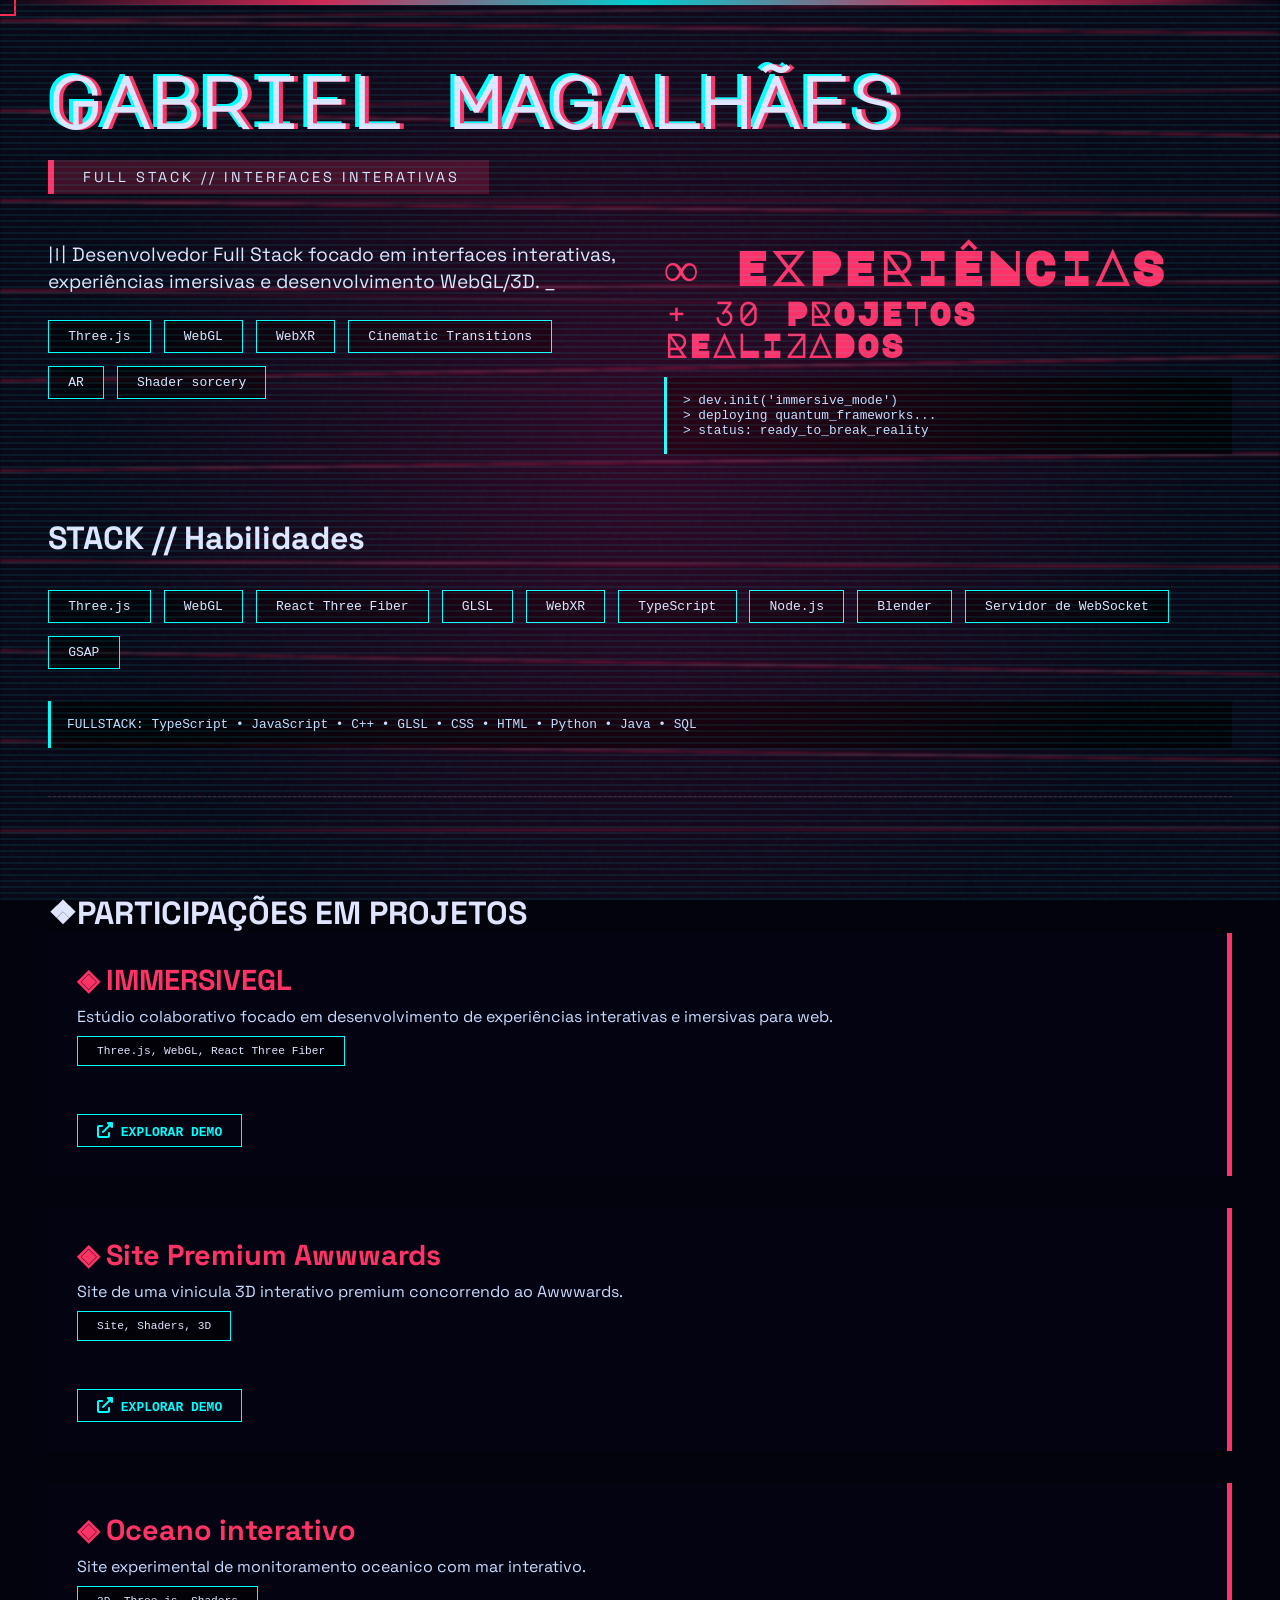
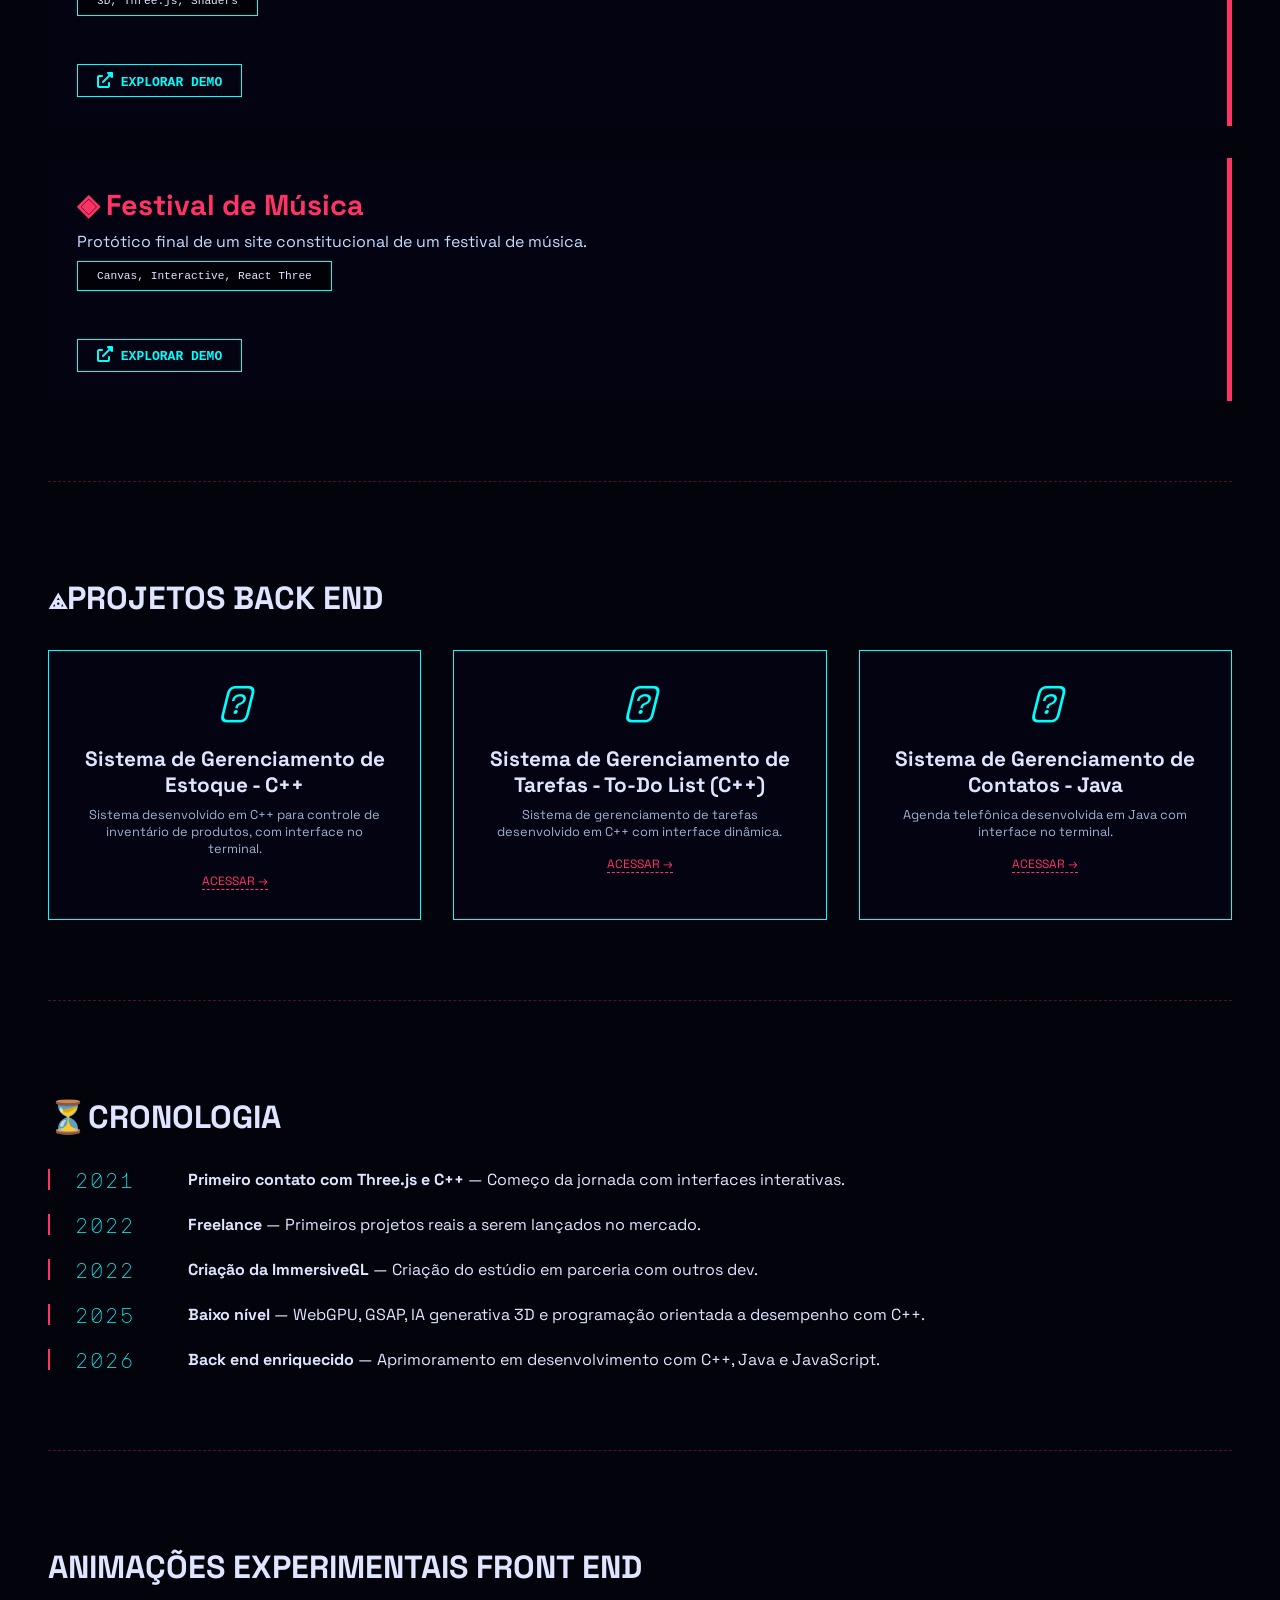
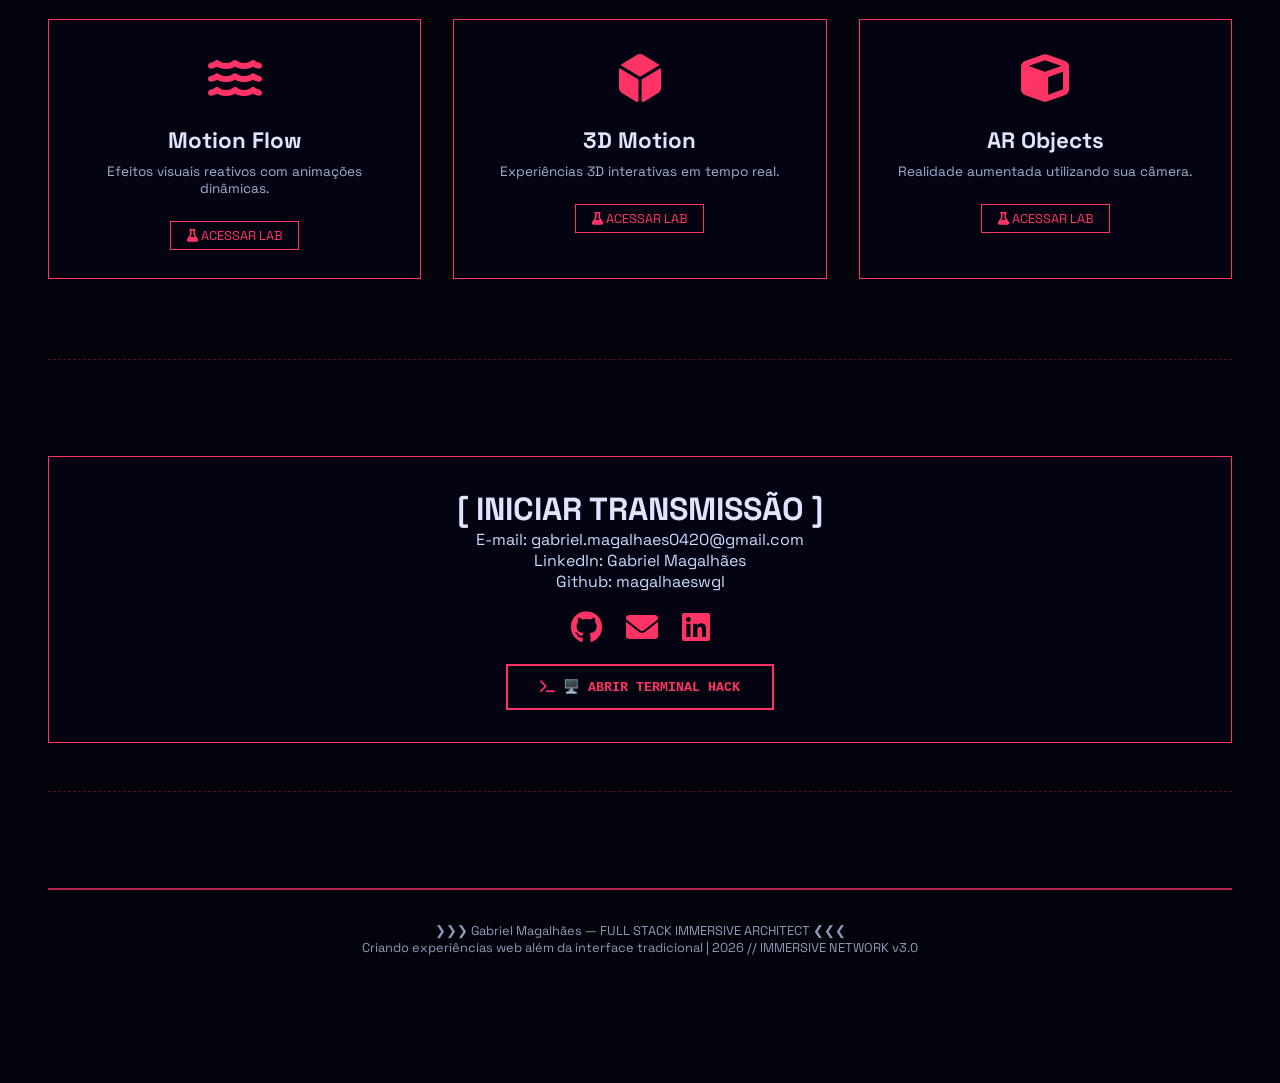
<file: index.html>
<!DOCTYPE html>
<html lang="pt-BR">
<head>
    <meta charset="UTF-8">
    <meta name="viewport" content="width=device-width, initial-scale=1.0, user-scalable=yes">
    <title>Gabriel Magalhães — Portfolio</title>

    <!-- FONTS -->
    <link href="https://fonts.googleapis.com/css2?family=Space+Grotesk:wght@300;400;500;600;700&family=Major+Mono+Display&family=Syne+Mono&display=swap" rel="stylesheet">
    <link rel="stylesheet" href="https://cdnjs.cloudflare.com/ajax/libs/font-awesome/6.0.0-beta3/css/all.min.css">

    <!-- CSS PRINCIPAL -->
    <link rel="stylesheet" href="assets/css/style.css">
</head>
<body>

<!-- ELEMENTOS DE OVERLAY GLOBAIS -->
<div class="crt-effect"></div>
<div class="glitch-overlay"></div>
<div class="scan-bar"></div>
<div class="cursor-fx" id="cursor"></div>
<canvas id="distortion-bg"></canvas>

<!-- IFRAME PARA ANIMAÇÕES DO TERMINAL -->
<iframe id="animationFrame" style="position:fixed; top:0; left:0; width:100%; height:100%; border:none; z-index:9999; display:none; pointer-events:none; background:transparent;"></iframe>

<!-- CONTEÚDO PRINCIPAL -->
<div class="long-scroll">
    <div style="margin: 2rem 0 4rem;">
        <div class="glitch-title">Gabriel Magalhães</div>
        <div class="deviant-badge">FULL STACK // INTERFACES INTERATIVAS</div>
        <div class="hero-grid">
            <div>
                <p style="font-size: 1.2rem; line-height: 1.4;">〣 Desenvolvedor Full Stack focado em interfaces interativas, experiências imersivas e desenvolvimento WebGL/3D. <span class="blink">_</span></p>
                <div class="skills-pile" style="margin-top: 1.5rem;">
                    <span class="skill-cyber">Three.js</span>
                    <span class="skill-cyber">WebGL</span>
                    <span class="skill-cyber">WebXR</span>
                    <span class="skill-cyber">Cinematic Transitions</span>
                    <span class="skill-cyber">AR</span>
                    <span class="skill-cyber">Shader sorcery</span>
                </div>
            </div>
            <div>
                <div class="stat-big">∞ EXPERIÊNCIAS</div>
                <div class="stat-big" style="font-size: 2rem;">+ 30 PROJETOS REALIZADOS</div>
                <div class="code-console" style="margin-top: 1rem;">
                    &gt; dev.init('immersive_mode')<br>
                    &gt; deploying quantum_frameworks... <br>
                    &gt; status: ready_to_break_reality
                </div>
            </div>
        </div>
    </div>

    <section>
        <h2 style="font-size: 2rem; margin-bottom: 1rem; color: var(--text-color);">STACK // Habilidades</h2>
        <div class="skills-pile" id="skill-mega-list"></div>
        <div class="code-console" style="margin-top: 2rem;">
             FULLSTACK: TypeScript • JavaScript • C++ • GLSL • CSS • HTML • Python • Java • SQL
        </div>
    </section>

    <section>
        <h2 style="font-size: 2rem; color: var(--text-color);">❖PARTICIPAÇÕES EM PROJETOS</h2>
        <div id="deviant-projects-container"></div>
    </section>

    <section>
        <h2 style="font-size: 2rem; color: var(--text-color);">⟁PROJETOS BACK END</h2>
        <div class="interactive-grid" id="interactiveContainer"></div>
    </section>

    <section>
        <h2 style="font-size: 2rem; color: var(--text-color);">⏳CRONOLOGIA</h2>
        <div class="timeline">
            <div class="timeline-item"><div class="year">2021</div><div><strong>Primeiro contato com Three.js e C++</strong> — Começo da jornada com interfaces interativas.</div></div>
            <div class="timeline-item"><div class="year">2022</div><div><strong>Freelance</strong> — Primeiros projetos reais a serem lançados no mercado.</div></div>
            <div class="timeline-item"><div class="year">2022</div><div><strong>Criação da ImmersiveGL</strong> — Criação do estúdio em parceria com outros dev.</div></div>
            <div class="timeline-item"><div class="year">2025</div><div><strong>Baixo nível</strong> — WebGPU, GSAP, IA generativa 3D e programação orientada a desempenho com C++.</div></div>
            <div class="timeline-item"><div class="year">2026</div><div><strong>Back end enriquecido</strong> — Aprimoramento em desenvolvimento com C++, Java e JavaScript.</div></div>
        </div>
    </section>

    <section>
        <h2 style="font-size: 2rem; color: var(--text-color);">ANIMAÇÕES EXPERIMENTAIS FRONT END</h2>
        <div class="lab-grid" id="labContainer"></div>
    </section>

    <section id="contact-deviant">
        <div style="background: var(--bg-card); padding: 2rem; text-align: center; border: 1px solid var(--primary-neon);">
            <h2 style="font-size: 2rem; color: var(--text-color);">[ INICIAR TRANSMISSÃO ]</h2>
            <p style="color: var(--text-dim);">E-mail: gabriel.magalhaes0420@gmail.com<br> LinkedIn: Gabriel Magalhães<br> Github: magalhaeswgl</p>
            <div class="social-icons" style="margin: 1rem;">
                <a href="https://github.com/magalhaeswgl" target="_blank" style="color: var(--primary-neon); font-size: 2rem; margin: 0 10px;"><i class="fa-brands fa-github"></i></a>
                <a href="mailto:gabriel.magalhaes0420@gmail.com" style="color: var(--primary-neon); font-size: 2rem; margin: 0 10px;"><i class="fa-solid fa-envelope"></i></a>
                <a href="http://www.linkedin.com/in/gabriel-magalhães-120964220" target="_blank" style="color: var(--primary-neon); font-size: 2rem; margin: 0 10px;"><i class="fa-brands fa-linkedin"></i></a>
            </div>
            <button class="glitch-button" id="openTerminalBtn"><i class="fas fa-terminal"></i> 🖥️ ABRIR TERMINAL HACK</button>
        </div>
    </section>

    <footer>
        <span class="blink">❯❯❯</span> Gabriel Magalhães — FULL STACK IMMERSIVE ARCHITECT <span class="blink">❮❮❮</span><br>
        Criando experiências web além da interface tradicional | 2026 // IMMERSIVE NETWORK v3.0
    </footer>
</div>

<!-- TERMINAL MODAL -->
<div id="terminalModal" class="terminal-modal">
    <div class="terminal-window" id="terminalWindow">
        <div class="terminal-header-bar" id="terminalDragHandle">
            <span>TERMINAL [HACK MODE]</span>
            <span class="terminal-window-controls">
                <span class="minimize-terminal-btn" id="minimizeTerminalBtn" title="Minimizar">—</span>
                <span class="close-terminal-btn" id="closeTerminalBtn" title="Fechar">✖</span>
            </span>
        </div>
        <div class="terminal-body" id="terminalBody">
            <div class="terminal-output-line">> SISTEMA DE HACK ATIVADO.</div>
            <div class="terminal-output-line">> Digite 'lista' para ver TODOS os comandos.</div>
        </div>
        <div class="terminal-input-line">
            <span class="terminal-prompt">$&gt;</span>
            <input type="text" class="terminal-input-field" id="terminalInput" autofocus>
        </div>
        <div class="terminal-help-panel" id="helpPanel">
            <div class="help-chip" data-cmd="reset">🔄 RESET</div>
        </div>
    </div>
</div>

<!-- BOTÃO FLUTUANTE PARA REABRIR O TERMINAL MINIMIZADO -->
<button id="terminalRestoreBtn" title="Reabrir terminal">
    <span class="restore-icon">💻</span>
    <span class="restore-label">Terminal</span>
</button>

<!-- SCRIPTS -->
<script src="assets/js/data.js"></script>
<script src="assets/js/themes.js"></script>
<script src="assets/js/animations.js"></script>
<script src="assets/js/terminal.js"></script>
<script src="assets/js/main.js"></script>

</body>
</html>
</file>
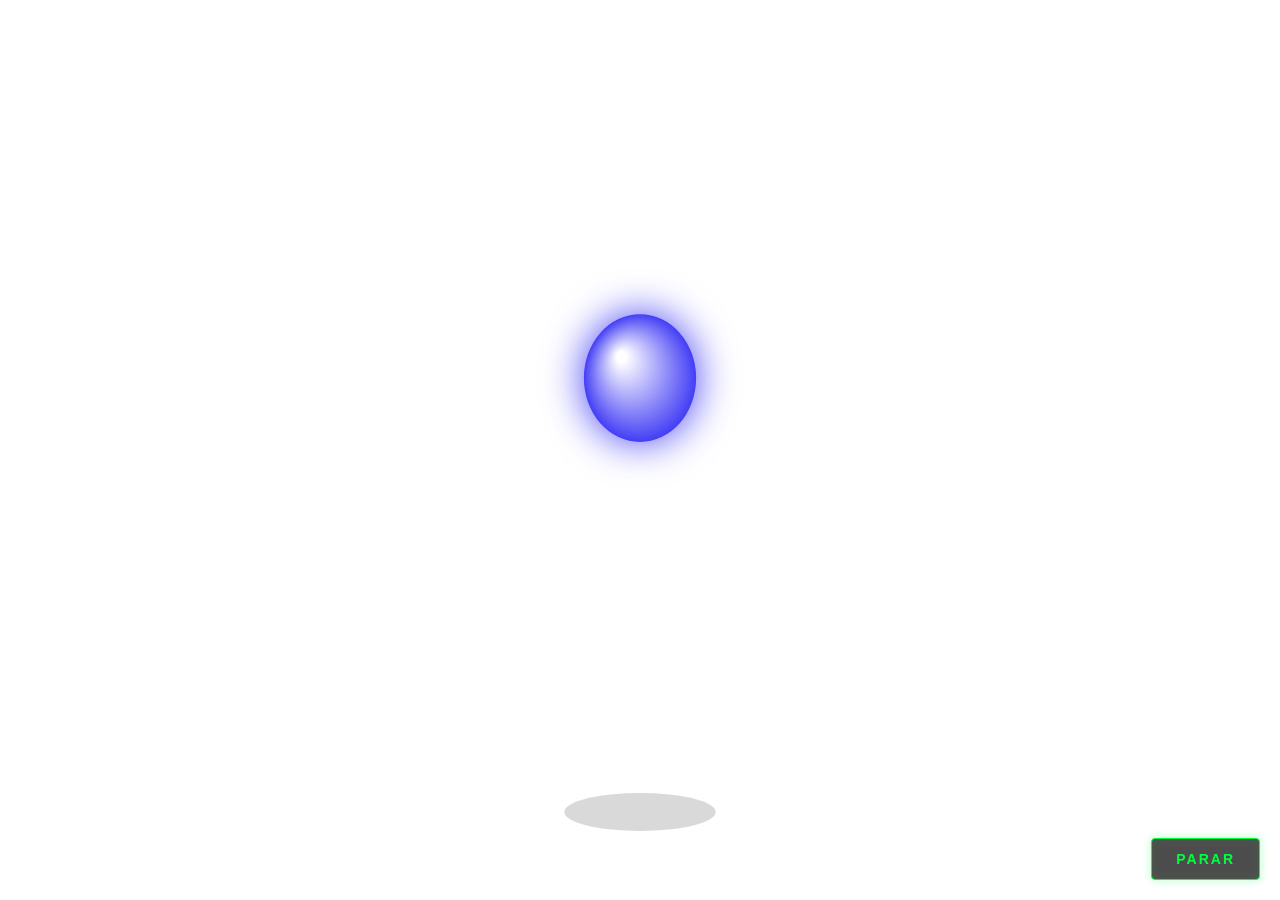
<file: terminal-animacoes/codemode.html>
<!DOCTYPE html>
<html lang="pt-BR">
<head>
    <meta charset="UTF-8">
    <meta name="viewport" content="width=device-width, initial-scale=1.0, user-scalable=no">
    <title>CodeMode — Bouncing Ball</title>
    <style>
        * {
            margin: 0;
            padding: 0;
            box-sizing: border-box;
        }
        html, body {
            width: 100%;
            height: 100%;
            overflow: hidden;
            background: transparent !important;
            font-family: 'Courier New', monospace;
        }
        canvas {
            display: block;
            position: fixed;
            top: 0;
            left: 0;
            width: 100%;
            height: 100%;
            background: transparent !important;
            cursor: grab;
            pointer-events: auto;
        }
        canvas:active {
            cursor: grabbing;
        }
        #toggleBtn {
            position: fixed;
            bottom: 20px;
            right: 20px;
            z-index: 9999;
            padding: 12px 24px;
            font-size: 14px;
            font-weight: bold;
            letter-spacing: 2px;
            text-transform: uppercase;
            color: #00ff41;
            background: rgba(0, 0, 0, 0.7);
            border: 1px solid #00ff41;
            border-radius: 4px;
            cursor: pointer;
            box-shadow: 0 0 10px rgba(0, 255, 65, 0.3), inset 0 0 10px rgba(0, 255, 65, 0.1);
            transition: all 0.3s ease;
            user-select: none;
            pointer-events: auto;
        }
        #toggleBtn:hover {
            background: rgba(0, 255, 65, 0.15);
            box-shadow: 0 0 20px rgba(0, 255, 65, 0.6), inset 0 0 15px rgba(0, 255, 65, 0.2);
            text-shadow: 0 0 8px rgba(0, 255, 65, 0.8);
        }
        #toggleBtn:active {
            transform: scale(0.96);
        }
        #toggleBtn.paused {
            color: #ff4136;
            border-color: #ff4136;
            box-shadow: 0 0 10px rgba(255, 65, 54, 0.3), inset 0 0 10px rgba(255, 65, 54, 0.1);
        }
        #toggleBtn.paused:hover {
            background: rgba(255, 65, 54, 0.15);
            box-shadow: 0 0 20px rgba(255, 65, 54, 0.6), inset 0 0 15px rgba(255, 65, 54, 0.2);
            text-shadow: 0 0 8px rgba(255, 65, 54, 0.8);
        }
    </style>
</head>
<body>
    <canvas id="canvas"></canvas>
    <button id="toggleBtn">Parar</button>

    <script>
        (function() {
            const canvas = document.getElementById("canvas");
            const ctx = canvas.getContext("2d");
            const toggleBtn = document.getElementById("toggleBtn");

            let animationId = null;
            let isActive = true;

            function resize() {
                canvas.width = window.innerWidth;
                canvas.height = window.innerHeight;
            }
            resize();
            window.addEventListener("resize", resize);

            function randomColor() {
                return `hsl(${Math.random() * 360}, 90%, 60%)`;
            }

            const ball = {
                x: window.innerWidth / 2,
                y: 200,
                radius: 60,
                vx: 0,
                vy: 0,
                gravity: 0.7,
                bounce: 0.85,
                color: randomColor()
            };

            let dragging = false;
            let launchX = 0;
            let launchY = 0;
            let visualScaleX = 1;
            let visualScaleY = 1;

            function getMouse(e) {
                const r = canvas.getBoundingClientRect();
                return {
                    x: e.clientX - r.left,
                    y: e.clientY - r.top
                };
            }

            canvas.addEventListener("mousedown", e => {
                if (!isActive) return;
                const m = getMouse(e);
                const dx = m.x - ball.x;
                const dy = m.y - ball.y;

                if (Math.hypot(dx, dy) <= ball.radius) {
                    dragging = true;
                    launchX = ball.x;
                    launchY = ball.y;
                    ball.vx = 0;
                    ball.vy = 0;
                }
            });

            canvas.addEventListener("mousemove", e => {
                if (!dragging || !isActive) return;
                const m = getMouse(e);
                ball.x = m.x;
                ball.y = m.y;
            });

            window.addEventListener("mouseup", () => {
                if (!dragging) return;
                dragging = false;
                ball.vx = (launchX - ball.x) * 0.25;
                ball.vy = (launchY - ball.y) * 0.25;
            });

            function draw() {
                if (!isActive) return;

                const ground = canvas.height - 100;
                ctx.clearRect(0, 0, canvas.width, canvas.height);

                if (!dragging) {
                    ball.vy += ball.gravity;
                    ball.x += ball.vx;
                    ball.y += ball.vy;
                    ball.vx *= 0.999;
                }

                // COLISÕES
                if (!dragging) {
                    if (ball.x - ball.radius < 0) {
                        ball.x = ball.radius;
                        ball.vx *= -0.9;
                        ball.color = randomColor();
                    }
                    if (ball.x + ball.radius > canvas.width) {
                        ball.x = canvas.width - ball.radius;
                        ball.vx *= -0.9;
                        ball.color = randomColor();
                    }
                    if (ball.y - ball.radius < 0) {
                        ball.y = ball.radius;
                        ball.vy *= -0.9;
                        ball.color = randomColor();
                    }
                    if (ball.y + ball.radius > ground) {
                        ball.y = ground - ball.radius;
                        ball.vy *= -ball.bounce;
                        if (Math.abs(ball.vy) > 2) {
                            ball.color = randomColor();
                        }
                    }
                }

                // DEFORMAÇÃO
                let targetScaleX = 1;
                let targetScaleY = 1;

                if (dragging) {
                    const floorPen = Math.max(0, ball.y + ball.radius - ground);
                    const leftPen = Math.max(0, ball.radius - ball.x);
                    const rightPen = Math.max(0, ball.x + ball.radius - canvas.width);
                    const topPen = Math.max(0, ball.radius - ball.y);
                    const horizontal = leftPen + rightPen;
                    const vertical = floorPen + topPen;

                    targetScaleX += vertical * 0.018;
                    targetScaleY -= vertical * 0.014;
                    targetScaleX -= horizontal * 0.014;
                    targetScaleY += horizontal * 0.018;
                } else {
                    const speed = Math.min(Math.hypot(ball.vx, ball.vy), 35);
                    if (ball.y + ball.radius >= ground - 2) {
                        const squash = speed * 0.015;
                        targetScaleX = 1 + squash;
                        targetScaleY = 1 - squash;
                    } else {
                        const stretch = speed * 0.008;
                        targetScaleX = 1 - stretch;
                        targetScaleY = 1 + stretch;
                    }
                }

                targetScaleX = Math.max(0.35, targetScaleX);
                targetScaleY = Math.max(0.35, targetScaleY);
                visualScaleX += (targetScaleX - visualScaleX) * 0.15;
                visualScaleY += (targetScaleY - visualScaleY) * 0.15;

                // CHÃO
                ctx.strokeStyle = "white";
                ctx.lineWidth = 3;
                ctx.beginPath();
                ctx.moveTo(0, ground);
                ctx.lineTo(canvas.width, ground);
                ctx.stroke();

                // LINHA DE LANÇAMENTO
                if (dragging) {
                    ctx.strokeStyle = "rgba(255,255,255,.35)";
                    ctx.lineWidth = 4;
                    ctx.beginPath();
                    ctx.moveTo(launchX, launchY);
                    ctx.lineTo(ball.x, ball.y);
                    ctx.stroke();
                }

                // SOMBRA
                const h = ground - (ball.y + ball.radius);
                const shadowWidth = Math.max(20, 130 - h * 0.15);
                ctx.fillStyle = `rgba(0,0,0,${Math.max(0.15, 0.6 - h / 400)})`;
                ctx.beginPath();
                ctx.ellipse(ball.x, ground + 12, shadowWidth, shadowWidth * 0.25, 0, 0, Math.PI * 2);
                ctx.fill();

                // BOLA
                ctx.save();
                ctx.translate(ball.x, ball.y);
                ctx.scale(visualScaleX, visualScaleY);

                const grad = ctx.createRadialGradient(-20, -20, 5, 0, 0, ball.radius);
                grad.addColorStop(0, "#fff");
                grad.addColorStop(1, ball.color);

                ctx.fillStyle = grad;
                ctx.shadowBlur = 40;
                ctx.shadowColor = ball.color;
                ctx.beginPath();
                ctx.arc(0, 0, ball.radius, 0, Math.PI * 2);
                ctx.fill();
                ctx.restore();

                animationId = requestAnimationFrame(draw);
            }

            function start() {
                if (animationId) cancelAnimationFrame(animationId);
                isActive = true;
                toggleBtn.textContent = 'Parar';
                toggleBtn.classList.remove('paused');
                draw();
                if (window.parent !== window) {
                    window.parent.postMessage({ type: 'ANIMATION_STATE', animation: 'codemode', active: true }, '*');
                }
            }

            function stop() {
                isActive = false;
                if (animationId) {
                    cancelAnimationFrame(animationId);
                    animationId = null;
                }
                ctx.clearRect(0, 0, canvas.width, canvas.height);
                toggleBtn.textContent = 'Retomar';
                toggleBtn.classList.add('paused');
                if (window.parent !== window) {
                    window.parent.postMessage({ type: 'ANIMATION_STATE', animation: 'codemode', active: false }, '*');
                }
            }

            toggleBtn.addEventListener('click', () => {
                if (isActive) stop();
                else start();
            });

            // Permite o pai pausar/retomar remotamente
            window.addEventListener('message', (event) => {
                if (!event.data) return;
                if (event.data.type === 'STOP_ANIMATION') stop();
                if (event.data.type === 'START_ANIMATION') start();
            });

            // Expor controles para o pai (via contentWindow.codemodeControls)
            window.codemodeControls = { start, stop };

            start();
        })();
    </script>
</body>
</html>
</file>
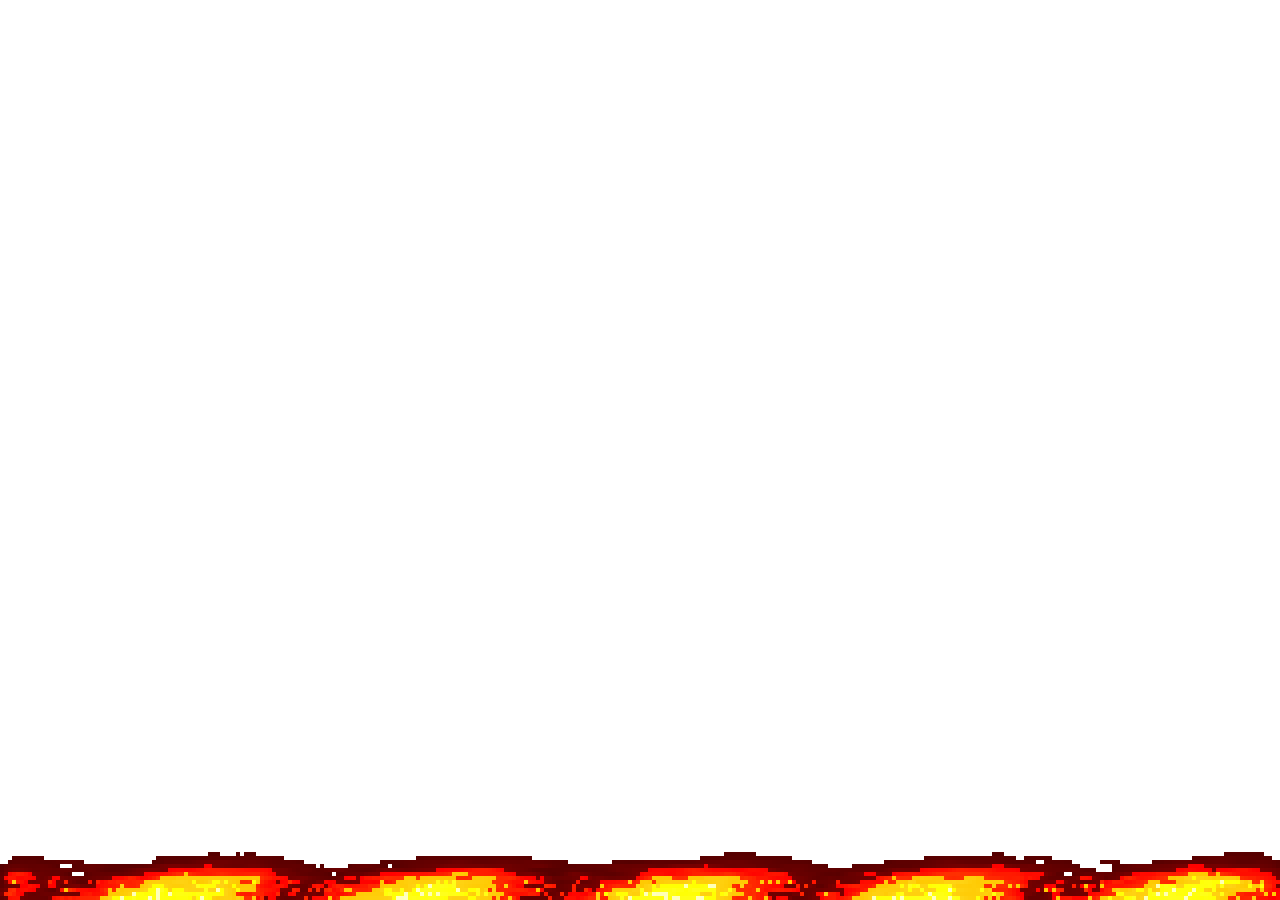
<file: terminal-animacoes/fire.html>
<!DOCTYPE html>
<html lang="pt-BR">
<head>
    <meta charset="UTF-8">
    <meta name="viewport" content="width=device-width, initial-scale=1.0, user-scalable=no">
    <title>Fogo - Efeito Leve</title>
    <style>
        * {
            margin: 0;
            padding: 0;
            box-sizing: border-box;
        }
        body {
            background: transparent !important;
            overflow: hidden;
        }
        canvas {
            display: block;
            position: fixed;
            top: 0;
            left: 0;
            width: 100%;
            height: 100%;
            background: transparent !important;
            pointer-events: none;
        }
    </style>
</head>
<body>
    <canvas id="fireCanvas"></canvas>
    <script>
        (function() {
            const canvas = document.getElementById('fireCanvas');
            let ctx = canvas.getContext('2d');
            let width, height;
            let animationId = null;
            let isActive = true;
            
            // Configurações leves
            let firePixels = [];
            let fireWidth = 0;
            let fireHeight = 0;
            let pixelSize = 4;
            let flickerPhase = 0;
            
            // Paleta reduzida para performance
            const firePalette = [];
            const MAX_FIRE = 255;
            
            // Inicializar paleta
            for (let i = 0; i <= MAX_FIRE; i++) {
                const t = i / MAX_FIRE;
                let r, g, b;
                if (t < 0.2) { r = 80 + t * 200; g = 0; b = 0; }
                else if (t < 0.4) { r = 255; g = (t - 0.2) * 250; b = 0; }
                else if (t < 0.6) { r = 255; g = 200 + (t - 0.4) * 55; b = (t - 0.4) * 100; }
                else if (t < 0.8) { r = 255; g = 255; b = (t - 0.6) * 150; }
                else { r = 255; g = 255; b = 180 + (t - 0.8) * 75; }
                firePalette.push(`rgb(${r}, ${g}, ${b})`);
            }
            
            function resizeAndInit() {
                width = window.innerWidth;
                height = window.innerHeight;
                canvas.width = width;
                canvas.height = height;
                
                // Ajuste de qualidade baseado na tela
                if (width < 768) pixelSize = 5;
                else if (width < 1400) pixelSize = 4;
                else pixelSize = 3;
                
                fireWidth = Math.ceil(width / pixelSize) + 4;
                fireHeight = Math.ceil(height / pixelSize) + 4;
                
                // Inicializar pixels
                firePixels = [];
                for (let y = 0; y < fireHeight; y++) {
                    firePixels[y] = [];
                    for (let x = 0; x < fireWidth; x++) {
                        firePixels[y][x] = (y === fireHeight - 1) ? MAX_FIRE : 0;
                    }
                }
            }
            
            function propagateFire() {
                const newPixels = [];
                for (let y = 0; y < fireHeight; y++) {
                    newPixels[y] = [];
                    for (let x = 0; x < fireWidth; x++) newPixels[y][x] = 0;
                }
                
                for (let y = 0; y < fireHeight - 1; y++) {
                    for (let x = 1; x < fireWidth - 1; x++) {
                        let avg = (firePixels[y + 1][x - 1] + firePixels[y + 1][x] + firePixels[y + 1][x + 1]) / 3;
                        let intensity = Math.max(0, avg - (2.5 + Math.random() * 2));
                        if (y > fireHeight - 10 && Math.random() < 0.1) intensity = Math.min(MAX_FIRE, intensity + 50);
                        intensity *= (0.85 + Math.sin(flickerPhase + y * 0.15) * 0.15);
                        newPixels[y][x] = Math.min(MAX_FIRE, Math.max(0, intensity));
                    }
                }
                
                for (let x = 0; x < fireWidth; x++) {
                    const flicker = 0.6 + Math.sin(flickerPhase * 2 + x * 0.1) * 0.4;
                    newPixels[fireHeight - 1][x] = MAX_FIRE * (0.5 + Math.random() * 0.5) * flicker;
                }
                
                firePixels = newPixels;
                flickerPhase += 0.08;
            }
            
            function drawFire() {
                ctx.clearRect(0, 0, width, height);
                
                for (let y = 0; y < fireHeight - 3; y++) {
                    for (let x = 1; x < fireWidth - 1; x++) {
                        const intensity = firePixels[y][x];
                        if (intensity > 8) {
                            const colorIndex = Math.min(MAX_FIRE, Math.floor(intensity));
                            ctx.fillStyle = firePalette[colorIndex];
                            ctx.fillRect((x - 1) * pixelSize, y * pixelSize, pixelSize, pixelSize);
                        }
                    }
                }
            }
            
            function animate() {
                if (!isActive) return;
                propagateFire();
                drawFire();
                animationId = requestAnimationFrame(animate);
            }
            
            function start() {
                if (animationId) cancelAnimationFrame(animationId);
                resizeAndInit();
                isActive = true;
                animate();
            }
            
            function stop() {
                isActive = false;
                if (animationId) {
                    cancelAnimationFrame(animationId);
                    animationId = null;
                }
                ctx.clearRect(0, 0, width, height);
            }
            
            let resizeTimeout;
            window.addEventListener('resize', () => {
                clearTimeout(resizeTimeout);
                resizeTimeout = setTimeout(() => {
                    if (isActive) {
                        stop();
                        start();
                    }
                }, 150);
            });
            
            // Auto-start quando a página carrega
            start();
            
            // Expor controles para o parent (se necessário)
            window.fireControls = { start, stop };
        })();
    </script>
</body>
</html>
</file>
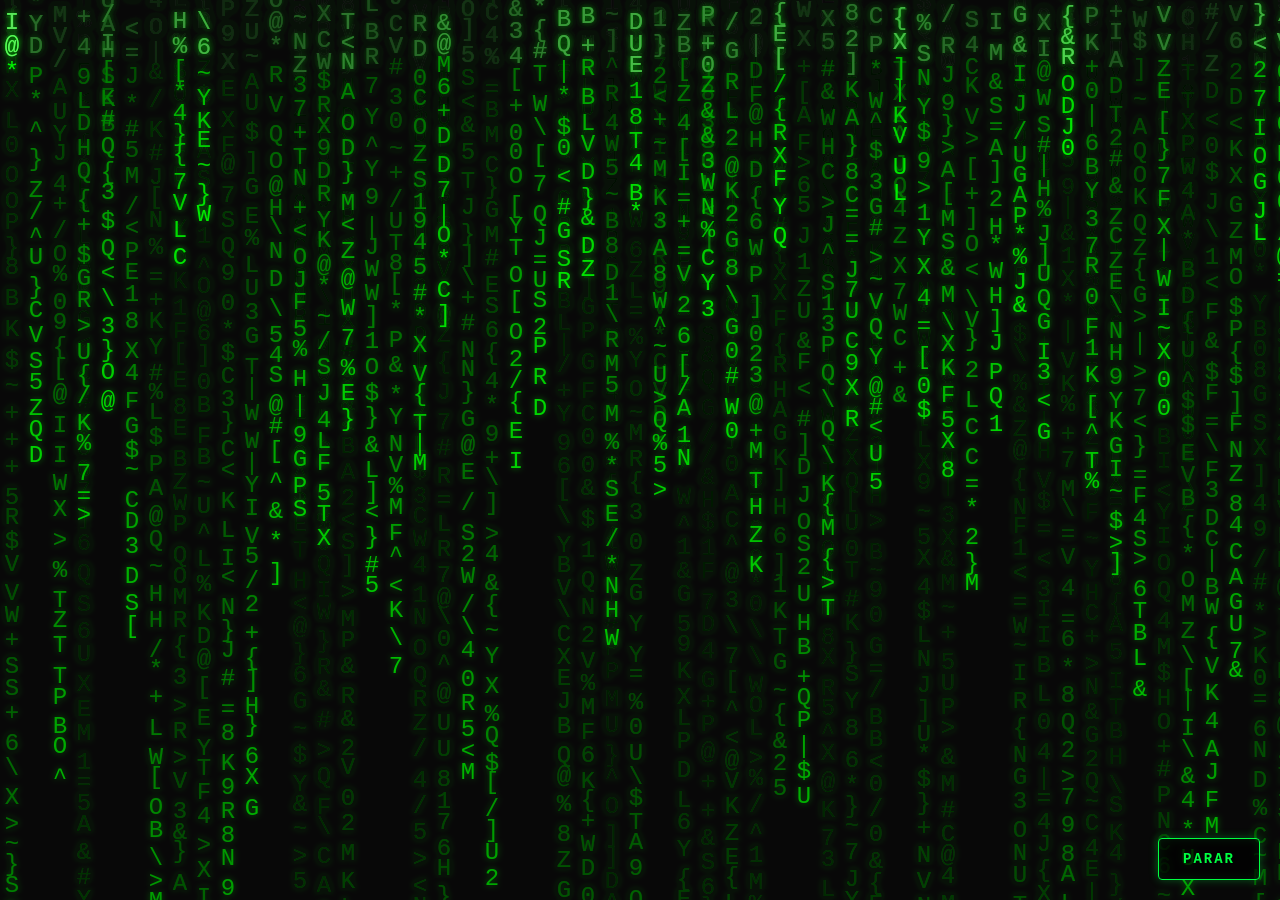
<file: terminal-animacoes/matrix.html>
<!DOCTYPE html>
<html lang="pt-BR">
<head>
    <meta charset="UTF-8">
    <meta name="viewport" content="width=device-width, initial-scale=1.0, user-scalable=no">
    <title>Matrix Rain</title>
    <style>
        * {
            margin: 0;
            padding: 0;
            box-sizing: border-box;
        }
        body {
            background: transparent !important;
            overflow: hidden;
            font-family: 'Courier New', monospace;
        }
        canvas {
            display: block;
            position: fixed;
            top: 0;
            left: 0;
            width: 100%;
            height: 100%;
            background: transparent !important;
            pointer-events: none;
        }
        #toggleBtn {
            position: fixed;
            bottom: 20px;
            right: 20px;
            z-index: 9999;
            padding: 12px 24px;
            font-size: 14px;
            font-family: 'Courier New', monospace;
            font-weight: bold;
            letter-spacing: 2px;
            text-transform: uppercase;
            color: #00ff41;
            background: rgba(0, 0, 0, 0.7);
            border: 1px solid #00ff41;
            border-radius: 4px;
            cursor: pointer;
            box-shadow: 0 0 10px rgba(0, 255, 65, 0.3), inset 0 0 10px rgba(0, 255, 65, 0.1);
            transition: all 0.3s ease;
            user-select: none;
            pointer-events: auto;
        }
        #toggleBtn:hover {
            background: rgba(0, 255, 65, 0.15);
            box-shadow: 0 0 20px rgba(0, 255, 65, 0.6), inset 0 0 15px rgba(0, 255, 65, 0.2);
            text-shadow: 0 0 8px rgba(0, 255, 65, 0.8);
        }
        #toggleBtn:active {
            transform: scale(0.96);
        }
        #toggleBtn.paused {
            color: #ff4136;
            border-color: #ff4136;
            box-shadow: 0 0 10px rgba(255, 65, 54, 0.3), inset 0 0 10px rgba(255, 65, 54, 0.1);
        }
        #toggleBtn.paused:hover {
            background: rgba(255, 65, 54, 0.15);
            box-shadow: 0 0 20px rgba(255, 65, 54, 0.6), inset 0 0 15px rgba(255, 65, 54, 0.2);
            text-shadow: 0 0 8px rgba(255, 65, 54, 0.8);
        }
    </style>
</head>
<body>
    <canvas id="matrixCanvas"></canvas>
    <button id="toggleBtn">Parar</button>
    <script>
        (function() {
            const canvas = document.getElementById('matrixCanvas');
            const toggleBtn = document.getElementById('toggleBtn');
            let ctx = canvas.getContext('2d');
            let width, height;
            let animationId = null;
            let isActive = true;

            // Caracteres estilo Matrix: letras, números e símbolos (sem japonês)
            const chars = "ABCDEFGHIJKLMNOPQRSTUVWXYZ0123456789@#$%&*+=<>{}[]/\\|~^";
            const charsArray = chars.split('');

            let columns = 0;
            let drops = [];
            let fontSize = 16;

            function resizeAndInit() {
                width = window.innerWidth;
                height = window.innerHeight;
                canvas.width = width;
                canvas.height = height;

                fontSize = Math.max(14, Math.min(24, Math.floor(width / 50)));
                columns = Math.ceil(width / fontSize) + 2;

                const oldDrops = [...drops];
                drops = [];
                for (let i = 0; i < columns; i++) {
                    if (i < oldDrops.length && oldDrops[i] !== undefined) {
                        drops.push(Math.min(oldDrops[i], height / fontSize));
                    } else {
                        drops.push(Math.random() * -50);
                    }
                }
            }

            function draw() {
                if (!isActive) return;

                ctx.fillStyle = 'rgba(0, 0, 0, 0.05)';
                ctx.fillRect(0, 0, width, height);

                ctx.font = `${fontSize}px 'Courier New', monospace`;
                ctx.textAlign = 'center';

                for (let i = 0; i < drops.length; i++) {
                    const x = i * fontSize + fontSize / 2;
                    const y = drops[i] * fontSize;

                    if (y > 0 && y < height + fontSize) {
                        const intensity = Math.min(1, 1 - (drops[i] / (height / fontSize)) * 0.5);
                        const greenValue = Math.floor(80 + 175 * intensity);

                        ctx.shadowBlur = 6;
                        ctx.shadowColor = `rgba(0, ${greenValue}, 0, 0.6)`;
                        ctx.fillStyle = `rgb(0, ${greenValue}, 0)`;

                        const char = charsArray[Math.floor(Math.random() * charsArray.length)];
                        ctx.fillText(char, x, y);

                        if (drops[i] < 3) {
                            ctx.fillStyle = `rgb(100, 255, 100)`;
                            ctx.fillText(char, x, y);
                        }
                    }

                    drops[i] += 0.8 + Math.random() * 0.5;

                    if (drops[i] * fontSize > height + fontSize || (drops[i] > 5 && Math.random() < 0.005)) {
                        drops[i] = 0;
                    }
                }

                ctx.shadowBlur = 0;
            }

            function animate() {
                if (!isActive) return;
                draw();
                animationId = requestAnimationFrame(animate);
            }

            function start() {
                if (animationId) cancelAnimationFrame(animationId);
                resizeAndInit();
                isActive = true;
                animate();
                toggleBtn.textContent = 'Parar';
                toggleBtn.classList.remove('paused');
                // avisa o pai que está rodando
                if (window.parent !== window) {
                    window.parent.postMessage({ type: 'ANIMATION_STATE', animation: 'matrix', active: true }, '*');
                }
            }

            function stop() {
                isActive = false;
                if (animationId) {
                    cancelAnimationFrame(animationId);
                    animationId = null;
                }
                ctx.clearRect(0, 0, width, height);
                toggleBtn.textContent = 'Retomar';
                toggleBtn.classList.add('paused');
                // avisa o pai que foi pausada
                if (window.parent !== window) {
                    window.parent.postMessage({ type: 'ANIMATION_STATE', animation: 'matrix', active: false }, '*');
                }
            }

            toggleBtn.addEventListener('click', () => {
                if (isActive) stop();
                else start();
            });

            // permite o pai pausar/retomar remotamente
            window.addEventListener('message', (event) => {
                if (!event.data) return;
                if (event.data.type === 'STOP_ANIMATION') stop();
                if (event.data.type === 'START_ANIMATION') start();
            });

            let resizeTimeout;
            window.addEventListener('resize', () => {
                clearTimeout(resizeTimeout);
                resizeTimeout = setTimeout(() => {
                    if (isActive) {
                        stop();
                        start();
                    }
                }, 150);
            });

            start();

            window.matrixControls = { start, stop };
        })();
    </script>
</body>
</html>
</file>
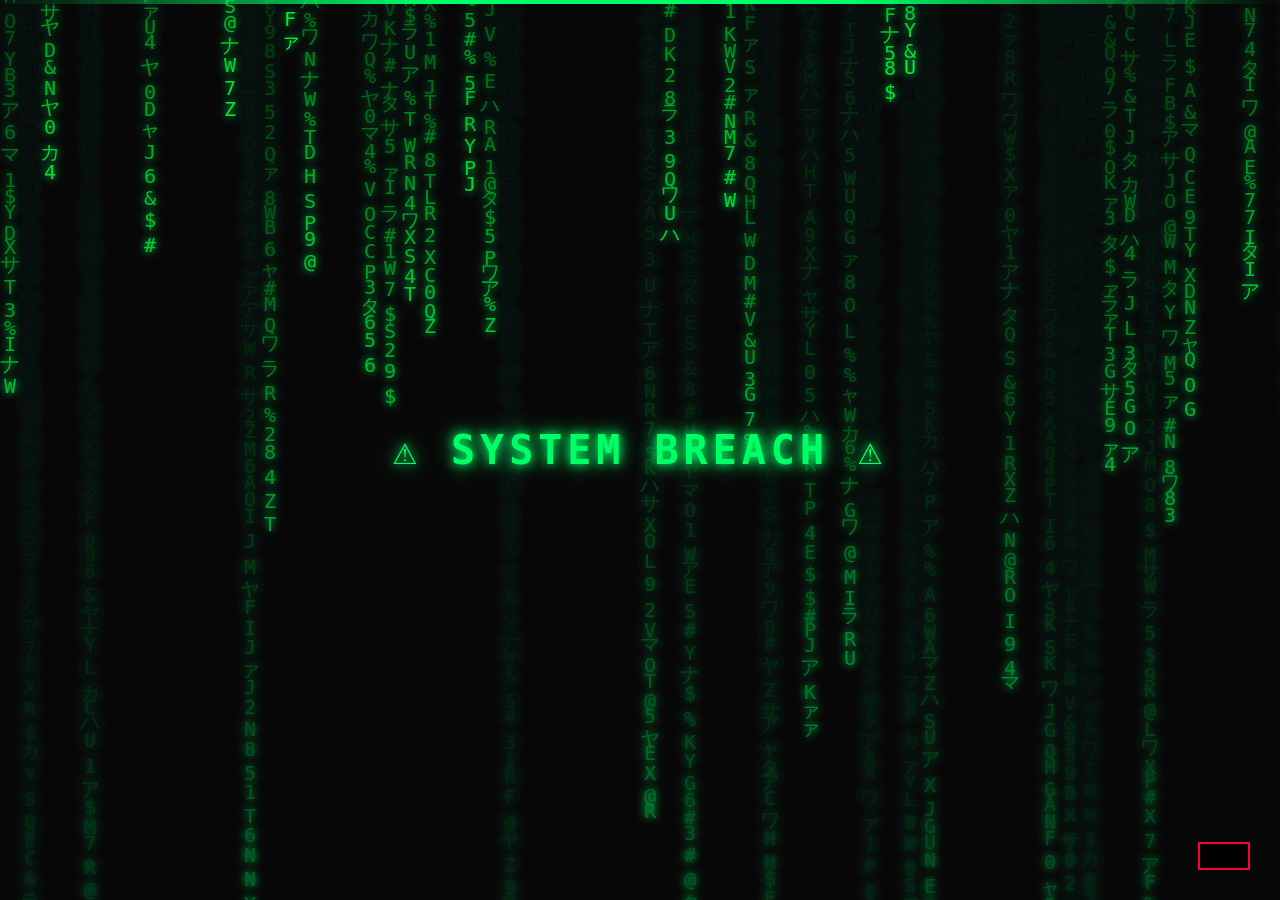
<file: terminal-animacoes/rain.html>
<!DOCTYPE html>
<html lang="pt-BR">
<head>
    <meta charset="UTF-8">
    <meta name="viewport" content="width=device-width, initial-scale=1.0, user-scalable=no">
    <title>System Breach - Rain Effect</title>
    <style>
        * {
            margin: 0;
            padding: 0;
            box-sizing: border-box;
        }
        body {
            background: transparent !important;
            overflow: hidden;
            font-family: monospace;
        }
        canvas {
            display: block;
            position: fixed;
            top: 0;
            left: 0;
            width: 100%;
            height: 100%;
            background: transparent !important;
            pointer-events: none;
        }
        .effect-overlay {
            position: fixed;
            top: 0;
            left: 0;
            width: 100%;
            height: 100%;
            pointer-events: none;
            z-index: 5;
        }
        /* Botão com pointer-events: auto para funcionar */
        .cancel-btn {
            position: fixed;
            bottom: 30px;
            right: 30px;
            background: rgba(0, 0, 0, 0.85);
            border: 2px solid #ff0033;
            color: #ff0033;
            padding: 12px 24px;
            font-family: monospace;
            font-size: 16px;
            font-weight: bold;
            cursor: pointer;
            z-index: 1000;
            border-radius: 0;
            transition: all 0.2s ease;
            pointer-events: auto !important;
            backdrop-filter: blur(5px);
            letter-spacing: 2px;
        }
        .cancel-btn:hover {
            background: #ff0033;
            color: black;
            box-shadow: 0 0 20px #ff0033;
            border-color: #ff0033;
        }
        .glitch-text {
            position: fixed;
            top: 50%;
            left: 50%;
            transform: translate(-50%, -50%);
            color: #00ff66;
            font-size: 40px;
            font-weight: bold;
            letter-spacing: 5px;
            text-shadow: 0 0 10px #00ff66, 0 0 20px #00ff66;
            animation: glitchAnim 0.15s infinite;
            z-index: 10;
            pointer-events: none;
            white-space: nowrap;
            text-align: center;
        }
        @keyframes glitchAnim {
            0% { transform: translate(-50%, -50%) skew(0deg); opacity: 0.9; }
            20% { transform: translate(-49%, -50%) skew(2deg); }
            40% { transform: translate(-51%, -50%) skew(-2deg); }
            60% { transform: translate(-50%, -49%) skew(1deg); }
            80% { transform: translate(-50%, -51%) skew(-1deg); }
            100% { transform: translate(-50%, -50%) skew(0deg); opacity: 1; }
        }
        .scan-line {
            position: fixed;
            width: 100%;
            height: 4px;
            background: linear-gradient(90deg, transparent, #00ff66, #00ff66, transparent);
            animation: scanMove 3s linear infinite;
            z-index: 8;
            pointer-events: none;
        }
        @keyframes scanMove {
            from { top: -10px; }
            to { top: 100%; }
        }
        /* Ajuste para mobile */
        @media (max-width: 768px) {
            .glitch-text { font-size: 20px; letter-spacing: 2px; white-space: normal; width: 90%; text-align: center; }
            .cancel-btn { bottom: 15px; right: 15px; padding: 8px 16px; font-size: 12px; }
        }
    </style>
</head>
<body>
    <canvas id="matrixCanvas"></canvas>
    <div class="effect-overlay">
        <div class="glitch-text">⚠ SYSTEM BREACH ⚠</div>
        <div class="scan-line"></div>
    </div>
    <button class="cancel-btn" id="cancelBtn"></button>

    <script>
        (function() {
            const canvas = document.getElementById('matrixCanvas');
            let ctx = canvas.getContext('2d');
            let width, height;
            let animationId = null;
            let isActive = true;
            
            const chars = "アァカサタナハマヤャラワ0123456789ABCDEFGHIJKLMNOPQRSTUVWXYZ#$%&@";
            const charsArray = chars.split('');
            
            let fontSize = 16;
            let columns = 0;
            let drops = [];
            
            // Elementos DOM para remover ao cancelar
            const glitchText = document.querySelector('.glitch-text');
            const scanLine = document.querySelector('.scan-line');
            const cancelBtnElement = document.getElementById('cancelBtn');
            
            function resizeAndInit() {
                width = window.innerWidth;
                height = window.innerHeight;
                canvas.width = width;
                canvas.height = height;
                
                fontSize = Math.max(14, Math.min(20, Math.floor(width / 55)));
                columns = Math.ceil(width / fontSize) + 2;
                
                drops = [];
                for (let i = 0; i < columns; i++) {
                    drops[i] = Math.random() * -100;
                }
            }
            
            function randomWarning() {
                if (!isActive) return;
                if (Math.random() > 0.98) {
                    const warnings = [
                        "ACCESS DENIED", "DATA BREACH", "DECRYPTING...", 
                        "FIREWALL DISABLED", "ROOT ACCESS", "TRACKING IP",
                        "SYSTEM OVERRIDE", "HACK INITIATED", "KERNEL PANIC",
                        "UNAUTHORIZED", "ALERT", "INTRUSION DETECTED"
                    ];
                    const div = document.createElement('div');
                    div.innerText = warnings[Math.floor(Math.random() * warnings.length)];
                    div.style.position = 'fixed';
                    div.style.left = Math.random() * 80 + 10 + '%';
                    div.style.top = Math.random() * 80 + 10 + '%';
                    div.style.color = '#ff0033';
                    div.style.fontSize = (Math.random() * 16 + 12) + 'px';
                    div.style.fontFamily = 'monospace';
                    div.style.fontWeight = 'bold';
                    div.style.textShadow = '0 0 8px red';
                    div.style.opacity = '0.9';
                    div.style.zIndex = '20';
                    div.style.pointerEvents = 'none';
                    document.body.appendChild(div);
                    setTimeout(() => div.remove(), 1000);
                }
            }
            
            function draw() {
                if (!isActive) return;
                
                ctx.fillStyle = 'rgba(0, 0, 0, 0.06)';
                ctx.fillRect(0, 0, width, height);
                
                ctx.font = `${fontSize}px monospace`;
                ctx.textAlign = 'center';
                
                for (let i = 0; i < drops.length; i++) {
                    const x = i * fontSize + fontSize / 2;
                    const y = drops[i] * fontSize;
                    
                    if (y > 0 && y < height + fontSize) {
                        const char = charsArray[Math.floor(Math.random() * charsArray.length)];
                        const brightness = Math.floor(100 + 155 * (1 - drops[i] / (height / fontSize)));
                        ctx.fillStyle = `rgb(0, ${brightness}, 50)`;
                        ctx.shadowBlur = 8;
                        ctx.shadowColor = '#00ff66';
                        ctx.fillText(char, x, y);
                    }
                    
                    drops[i] += 0.7 + Math.random() * 0.6;
                    
                    if (drops[i] * fontSize > height + fontSize && Math.random() > 0.975) {
                        drops[i] = 0;
                    }
                }
                
                ctx.shadowBlur = 0;
                randomWarning();
            }
            
            function animate() {
                if (!isActive) return;
                draw();
                animationId = requestAnimationFrame(animate);
            }
            
            function start() {
                if (animationId) cancelAnimationFrame(animationId);
                resizeAndInit();
                isActive = true;
                animate();
            }
            
            function stop() {
                isActive = false;
                if (animationId) {
                    cancelAnimationFrame(animationId);
                    animationId = null;
                }
                ctx.clearRect(0, 0, width, height);
                
                // Remover elementos visuais extras
                if (glitchText) glitchText.style.display = 'none';
                if (scanLine) scanLine.style.display = 'none';
                if (cancelBtnElement) cancelBtnElement.style.display = 'none';
                
                // Limpar warnings que possam ter ficado
                const warnings = document.querySelectorAll('div[style*="position: fixed"][style*="color: #ff0033"]');
                warnings.forEach(w => w.remove());
            }
            
            // BOTÃO DE CANCELAR - FUNCIONAL
            if (cancelBtnElement) {
                cancelBtnElement.addEventListener('click', function(e) {
                    e.preventDefault();
                    e.stopPropagation();
                    stop();
                    
                    // Tentar comunicar com o parent (terminal.js)
                    if (window.parent && window.parent !== window) {
                        try {
                            window.parent.postMessage({ type: 'STOP_ANIMATION', animation: 'rain' }, '*');
                        } catch(e) { /* erro silencioso */ }
                    }
                    
                    // Também tentar chamar função global no parent
                    if (window.parent && window.parent.unloadAnimation) {
                        try {
                            window.parent.unloadAnimation();
                        } catch(e) { /* erro silencioso */ }
                    }
                });
            }
            
            // Prevenir que o botão seja afetado por pointer-events do canvas
            if (cancelBtnElement) {
                cancelBtnElement.style.pointerEvents = 'auto';
            }
            
            let resizeTimeout;
            window.addEventListener('resize', () => {
                clearTimeout(resizeTimeout);
                resizeTimeout = setTimeout(() => {
                    if (isActive) {
                        const wasActive = isActive;
                        const oldDrops = [...drops];
                        resizeAndInit();
                        if (oldDrops.length === drops.length) {
                            for (let i = 0; i < drops.length; i++) {
                                if (oldDrops[i] !== undefined) drops[i] = oldDrops[i];
                            }
                        }
                    }
                }, 150);
            });
            
            start();
            
            // Expor controles para o parent (terminal.js)
            window.rainControls = { start, stop };
            
            // Ouvir mensagens do parent
            window.addEventListener('message', (event) => {
                if (event.data && event.data.type === 'STOP_ANIMATION') {
                    stop();
                }
            });
        })();
    </script>
</body>
</html>
</file>
<file: assets/css/style.css>
/* ===== VARIÁVEIS ===== */
:root {
    --primary-neon: #ff3366;
    --secondary-neon: #0ff;
    --bg-dark: #03030c;
    --bg-card: rgba(5, 5, 20, 0.7);
    --text-color: #e0e5ff;
    --text-dim: #c7dcff;
    --border-color: rgba(255, 51, 102, 0.3);
    --glitch-opacity: 0.08;
    --scan-speed: 8s;
    --scan-opacity: 0.8;
    --blur-amount: 0px;
    --bg-noise: 0.5;
}

* {
    margin: 0;
    padding: 0;
    box-sizing: border-box;
}

body {
    background-color: var(--bg-dark);
    font-family: 'Space Grotesk', monospace;
    color: var(--text-color);
    overflow-x: hidden;
    cursor: crosshair;
    transition: background-color 0.2s ease, color 0.2s ease;
}

/* ===== EFEITOS DE TELA ===== */
.crt-effect {
    position: fixed;
    top: 0;
    left: 0;
    width: 100%;
    height: 100%;
    background: repeating-linear-gradient(0deg, rgba(0, 255, 255, var(--glitch-opacity)) 0px, rgba(0, 255, 255, var(--glitch-opacity)) 2px, transparent 2px, transparent 6px);
    pointer-events: none;
    z-index: 15;
}

.glitch-overlay {
    position: fixed;
    top: 0;
    left: 0;
    width: 100%;
    height: 100%;
    background: radial-gradient(circle at 50% 50%, rgba(255, 0, 100, calc(var(--glitch-opacity) * 2)) 0%, transparent 70%);
    pointer-events: none;
    z-index: 14;
    mix-blend-mode: screen;
    animation: pulseGlitch 6s infinite;
}

@keyframes pulseGlitch {
    0%, 100% { opacity: 0.4; background: radial-gradient(circle at 30% 60%, rgba(0,255,200,0.08) 0%, transparent 70%);}
    50% { opacity: 0.8; background: radial-gradient(circle at 70% 30%, rgba(255, 51, 102, 0.12) 0%, transparent 70%);}
}

.scan-bar {
    position: fixed;
    top: 0;
    left: 0;
    width: 100%;
    height: 5px;
    background: linear-gradient(90deg, transparent, var(--primary-neon), var(--secondary-neon), var(--primary-neon), transparent);
    animation: scanMove var(--scan-speed) linear infinite;
    z-index: 20;
    pointer-events: none;
    opacity: var(--scan-opacity);
}

@keyframes scanMove {
    0% { top: 0%; opacity: 0.8;}
    50% { top: 100%; opacity: 0.2;}
    100% { top: 0%; opacity: 0.8;}
}

.cursor-fx {
    position: fixed;
    width: 32px;
    height: 32px;
    border: 2px solid var(--primary-neon);
    border-radius: 0%;
    pointer-events: none;
    z-index: 9999;
    transition: 0.04s linear;
    transform: translate(-50%, -50%);
    mix-blend-mode: difference;
}

#distortion-bg {
    position: fixed;
    top: 0;
    left: 0;
    width: 100%;
    height: 100%;
    z-index: -2;
    opacity: var(--bg-noise);
    filter: blur(1.5px);
}

/* ===== LAYOUT ===== */
.long-scroll {
    position: relative;
    z-index: 5;
    max-width: 1400px;
    margin: 0 auto;
    padding: 2rem 3rem 6rem;
}

section {
    margin-bottom: 6rem;
    border-bottom: 1px dashed var(--border-color);
    padding-bottom: 3rem;
}

/* ===== TIPOGRAFIA ===== */
.glitch-title {
    font-family: 'Major Mono Display', monospace;
    font-size: clamp(2.5rem, 6vw, 4.5rem);
    font-weight: 700;
    letter-spacing: -3px;
    text-shadow: 0.05em 0 0 var(--primary-neon), -0.05em -0.025em 0 var(--secondary-neon);
    animation: glitchShake 3s infinite;
    margin-bottom: 1rem;
}

@keyframes glitchShake {
    0%, 100% { transform: translate(0); }
    95% { transform: translate(0); }
    96% { transform: translate(-2px, 1px); }
    97% { transform: translate(2px, -1px); }
    98% { transform: translate(-1px, 1px); }
    99% { transform: translate(1px, -1px); }
}

.deviant-badge {
    background: color-mix(in srgb, var(--primary-neon) 22%, transparent);
    backdrop-filter: blur(8px);
    padding: 0.5rem 1.8rem;
    width: fit-content;
    border-left: 6px solid var(--primary-neon);
    font-weight: 400;
    font-size: 0.9rem;
    letter-spacing: 3px;
    margin: 1.5rem 0;
    color: var(--text-color);
}

/* ===== GRIDS ===== */
.hero-grid {
    display: grid;
    grid-template-columns: 1fr 1fr;
    gap: 3rem;
    margin: 3rem 0 2rem;
}

.stat-big {
    font-size: 3rem;
    font-weight: 800;
    font-family: 'Major Mono Display';
    color: var(--primary-neon);
}

.skills-pile {
    display: flex;
    flex-wrap: wrap;
    gap: 0.8rem;
    margin: 2rem 0;
}

.skill-cyber {
    background: rgba(0, 0, 0, 0.6);
    border: 1px solid var(--secondary-neon);
    padding: 0.5rem 1.2rem;
    font-weight: 500;
    font-family: monospace;
    transition: 0.15s;
    color: var(--text-color);
}

.skill-cyber:hover {
    background: var(--secondary-neon);
    color: black;
    box-shadow: 0 0 15px var(--secondary-neon);
}

/* ===== PROJETOS ===== */
.project-deviant {
    background: var(--bg-card);
    backdrop-filter: blur(4px);
    border-right: 5px solid var(--primary-neon);
    padding: 1.8rem;
    margin-bottom: 2rem;
    transition: 0.2s;
}

.project-deviant:hover {
    transform: translateX(12px) scale(1.01);
    border-right-color: var(--secondary-neon);
}

.project-deviant h3 {
    color: var(--primary-neon);
}

.demo-link {
    display: inline-block;
    margin-top: 1rem;
    color: var(--secondary-neon);
    text-decoration: none;
    font-weight: bold;
    border: 1px solid var(--secondary-neon);
    padding: 0.4rem 1.2rem;
    transition: 0.2s;
    font-family: monospace;
}

.demo-link:hover {
    background: var(--secondary-neon);
    color: black;
    box-shadow: 0 0 12px var(--secondary-neon);
}

/* ===== TIMELINE ===== */
.timeline {
    display: flex;
    flex-direction: column;
    gap: 1.5rem;
    margin: 2rem 0;
}

.timeline-item {
    display: flex;
    gap: 1.5rem;
    border-left: 2px solid var(--primary-neon);
    padding-left: 1.5rem;
}

.year {
    font-family: 'Major Mono Display';
    font-size: 1.3rem;
    color: var(--secondary-neon);
    min-width: 90px;
}

/* ===== LABORATÓRIO ===== */
.lab-grid {
    display: grid;
    grid-template-columns: repeat(auto-fit, minmax(280px, 1fr));
    gap: 2rem;
    margin: 2rem 0;
}

.lab-card {
    background: var(--bg-card);
    backdrop-filter: blur(4px);
    border: 1px solid var(--primary-neon);
    padding: 1.8rem;
    text-align: center;
    transition: all 0.3s cubic-bezier(0.2, 0.9, 0.4, 1.1);
    cursor: pointer;
    position: relative;
    overflow: hidden;
}

.lab-card::before {
    content: '';
    position: absolute;
    top: 0;
    left: -100%;
    width: 100%;
    height: 3px;
    background: linear-gradient(90deg, transparent, var(--secondary-neon), var(--primary-neon), transparent);
    transition: 0.4s;
}

.lab-card:hover::before {
    left: 100%;
}

.lab-card:hover {
    transform: translateY(-8px) scale(1.02);
    border-color: var(--secondary-neon);
    box-shadow: 0 0 25px rgba(0, 255, 255, 0.3);
}

.lab-icon {
    font-size: 3rem;
    margin-bottom: 1rem;
    display: inline-block;
    color: var(--primary-neon);
}

.lab-card h3 {
    font-size: 1.4rem;
    margin-bottom: 0.5rem;
    color: var(--text-color);
}

.lab-card p {
    font-size: 0.85rem;
    opacity: 0.8;
    margin-bottom: 1rem;
    color: var(--text-dim);
}

.lab-button {
    display: inline-block;
    margin-top: 0.5rem;
    color: var(--primary-neon);
    text-decoration: none;
    font-size: 0.8rem;
    border: 1px solid var(--primary-neon);
    padding: 0.3rem 1rem;
    transition: 0.2s;
}

.lab-card:hover .lab-button {
    background: var(--primary-neon);
    color: black;
}

/* ===== INTERFACES EXPERIMENTAIS ===== */
.interactive-grid {
    display: grid;
    grid-template-columns: repeat(auto-fit, minmax(260px, 1fr));
    gap: 2rem;
    margin: 2rem 0;
}

.interactive-card {
    background: var(--bg-card);
    backdrop-filter: blur(4px);
    border: 1px solid var(--secondary-neon);
    padding: 1.8rem;
    text-align: center;
    transition: all 0.25s ease;
    cursor: pointer;
}

.interactive-card:hover {
    transform: scale(1.03);
    border-color: var(--primary-neon);
    box-shadow: 0 0 25px rgba(255, 51, 102, 0.3);
}

.interactive-icon {
    font-size: 2.5rem;
    margin-bottom: 1rem;
    display: inline-block;
    color: var(--secondary-neon);
}

.interactive-card h3 {
    font-size: 1.3rem;
    margin-bottom: 0.5rem;
    color: var(--text-color);
}

.interactive-card p {
    font-size: 0.8rem;
    opacity: 0.8;
    color: var(--text-dim);
}

.interactive-link {
    display: inline-block;
    margin-top: 1rem;
    color: var(--primary-neon);
    text-decoration: none;
    font-size: 0.75rem;
    border-bottom: 1px dashed var(--primary-neon);
}

/* ===== BOTÕES ===== */
.glitch-button {
    background: none;
    border: 2px solid var(--primary-neon);
    padding: 0.8rem 2rem;
    font-weight: bold;
    color: var(--primary-neon);
    font-family: monospace;
    transition: 0.1s;
    cursor: pointer;
}

.glitch-button:hover {
    background: var(--primary-neon);
    color: black;
    box-shadow: 0 0 20px var(--primary-neon);
}

/* ===== FOOTER ===== */
footer {
    margin-top: 5rem;
    padding: 2rem;
    text-align: center;
    border-top: 2px solid var(--primary-neon);
    font-size: 0.8rem;
    opacity: 0.7;
    color: var(--text-dim);
}

.blink {
    animation: blinkAnime 1s step-end infinite;
}
@keyframes blinkAnime {
    0%, 100% { opacity: 1; }
    50% { opacity: 0; }
}

.code-console {
    background: #000000aa;
    padding: 1rem;
    font-family: monospace;
    font-size: 0.8rem;
    border-left: 3px solid var(--secondary-neon);
    color: var(--text-dim);
}

/* ===== TERMINAL MODAL ===== */
.terminal-modal {
    position: fixed;
    top: 0;
    left: 0;
    width: 100%;
    height: 100%;
    background: rgba(0,0,0,0.9);
    backdrop-filter: blur(8px);
    z-index: 9998;
    display: none;
    justify-content: center;
    align-items: center;
}

.terminal-window {
    width: 750px;
    max-width: 95vw;
    background: #0a0a0f;
    border: 2px solid var(--primary-neon);
    box-shadow: 0 0 40px rgba(255,51,102,0.3);
    font-family: 'Share Tech Mono', monospace;
}

.terminal-header-bar {
    background: var(--primary-neon);
    padding: 8px 15px;
    display: flex;
    justify-content: space-between;
    cursor: move;
    color: black;
    font-weight: bold;
}

.terminal-body {
    height: 350px;
    overflow-y: auto;
    padding: 12px;
    background: #050510;
    color: #0f0;
    font-size: 12px;
}

.terminal-input-line {
    display: flex;
    border-top: 1px solid #333;
    background: #000;
}

.terminal-prompt {
    padding: 8px;
    color: var(--primary-neon);
}

.terminal-input-field {
    flex: 1;
    background: transparent;
    border: none;
    color: #0f0;
    font-family: 'Share Tech Mono', monospace;
    padding: 8px;
    outline: none;
}

.close-terminal-btn {
    cursor: pointer;
    font-weight: bold;
}

.terminal-output-line {
    margin-bottom: 6px;
    white-space: pre-wrap;
    word-break: break-word;
    font-family: 'Share Tech Mono', monospace;
}

.terminal-help-panel {
    background: #0a0a1a;
    padding: 8px;
    border-top: 1px solid var(--primary-neon);
    display: flex;
    flex-wrap: wrap;
    gap: 12px;
    justify-content: center;
    font-size: 10px;
}

.help-chip {
    background: #1a1a2a;
    padding: 3px 8px;
    border-radius: 0px;
    cursor: pointer;
    transition: 0.1s;
    color: var(--text-dim);
}

.help-chip:hover {
    background: var(--primary-neon);
    color: black;
}

/* ===== RESPONSIVO ===== */
@media (max-width: 800px) {
    .long-scroll { padding: 1rem; }
    .hero-grid { grid-template-columns: 1fr; }
}

/* ============================================================
   CONTROLES DO CABEÇALHO DO TERMINAL (minimizar / fechar)
   ============================================================ */
.terminal-window-controls {
    display: flex;
    align-items: center;
    gap: 10px;
}

.minimize-terminal-btn,
.close-terminal-btn {
    cursor: pointer;
    font-weight: bold;
    padding: 0 4px;
    transition: color 0.2s, text-shadow 0.2s;
    user-select: none;
}

.minimize-terminal-btn:hover {
    color: #ffcc00;
    text-shadow: 0 0 8px rgba(255, 204, 0, 0.8);
}

.close-terminal-btn:hover {
    color: #ff3366;
    text-shadow: 0 0 8px rgba(255, 51, 102, 0.8);
}

/* ============================================================
   ESTADO MINIMIZADO DO TERMINAL
   ============================================================ */
#terminalModal.minimized {
    display: none !important;
}

/* ============================================================
   BOTÃO FLUTUANTE DE RESTAURAR TERMINAL (com texto)
   ============================================================ */
#terminalRestoreBtn {
    position: fixed;
    bottom: 20px;
    left: 20px;
    z-index: 10001;
    display: none;
    align-items: center;
    gap: 10px;
    padding: 12px 20px 12px 16px;
    font-family: 'Courier New', monospace;
    font-size: 14px;
    font-weight: bold;
    letter-spacing: 1.5px;
    text-transform: uppercase;
    color: #00ff41;
    background: rgba(0, 0, 0, 0.85);
    border: 1px solid #00ff41;
    border-radius: 30px;
    cursor: pointer;
    box-shadow: 0 0 12px rgba(0, 255, 65, 0.4), inset 0 0 10px rgba(0, 255, 65, 0.1);
    transition: all 0.25s ease;
    user-select: none;
}

#terminalRestoreBtn .restore-icon {
    font-size: 20px;
    line-height: 1;
    display: inline-flex;
    align-items: center;
    justify-content: center;
}

#terminalRestoreBtn .restore-label {
    line-height: 1;
    white-space: nowrap;
}

#terminalRestoreBtn:hover {
    background: rgba(0, 255, 65, 0.15);
    box-shadow: 0 0 22px rgba(0, 255, 65, 0.8), inset 0 0 15px rgba(0, 255, 65, 0.2);
    text-shadow: 0 0 8px rgba(0, 255, 65, 0.8);
    transform: translateY(-2px);
}

#terminalRestoreBtn:active {
    transform: translateY(0) scale(0.97);
}

#terminalRestoreBtn.visible {
    display: inline-flex;
}
</file>
